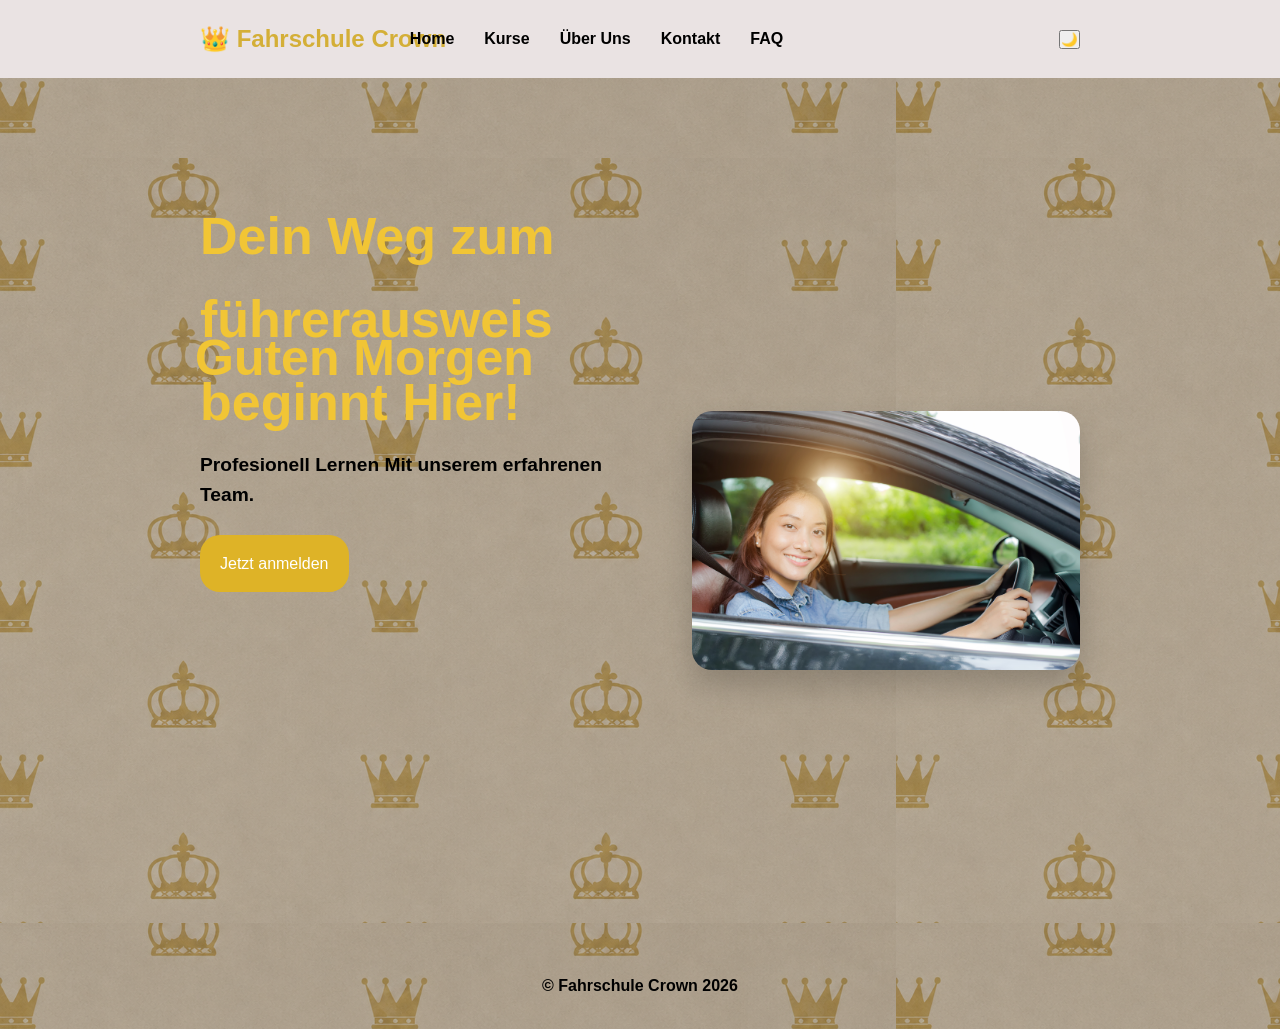
<file: index.html>
<!DOCTYPE html>
<html lang ="de">
    <head>
    <title>Fahrschule-Crown</title>
    <meta name="viewport" content="width=device-width, initial-scale=1.0">
    <meta charset="UTF-8">
    <link rel="stylesheet" href="style.css">
    </head>

<body>
    <header>
        <nav class="navbar">
            <h1>👑 Fahrschule Crown</h1>
            <ul class="nav-links">
            <li><a href="index.html">Home</a></li>
            <li><a href="kurse.html">Kurse</a></li>
            <li><a href="about.html">Über Uns</a></li>
            <li><a href="contact.html">Kontakt</a></li>
            <li><a href="faq.html">FAQ</a></li>
            </ul>
            <button id="darkModeBtn">🌙</button>
        </nav>
    </header>
    <main>
        <h2 id="greeting"></h2>
        <section class="hero">
            <div class="hero-left">
            <h2>Dein Weg zum führerausweis beginnt Hier!</h2>
            <p>Profesionell Lernen Mit unserem erfahrenen Team.</p>
            <a href="contact.html" class="btn">Jetzt anmelden</a>
            </div>
            <div class="hero-right">
                <img id="heroImage" src="learner.jpg" alt="Fahrschüler">
            </div>  
            </section>
          </main>
        <footer>
            <p>© Fahrschule Crown 2026</p>
        </footer>
<script src="scripts.js"></script>
</body>
</html>
</file>
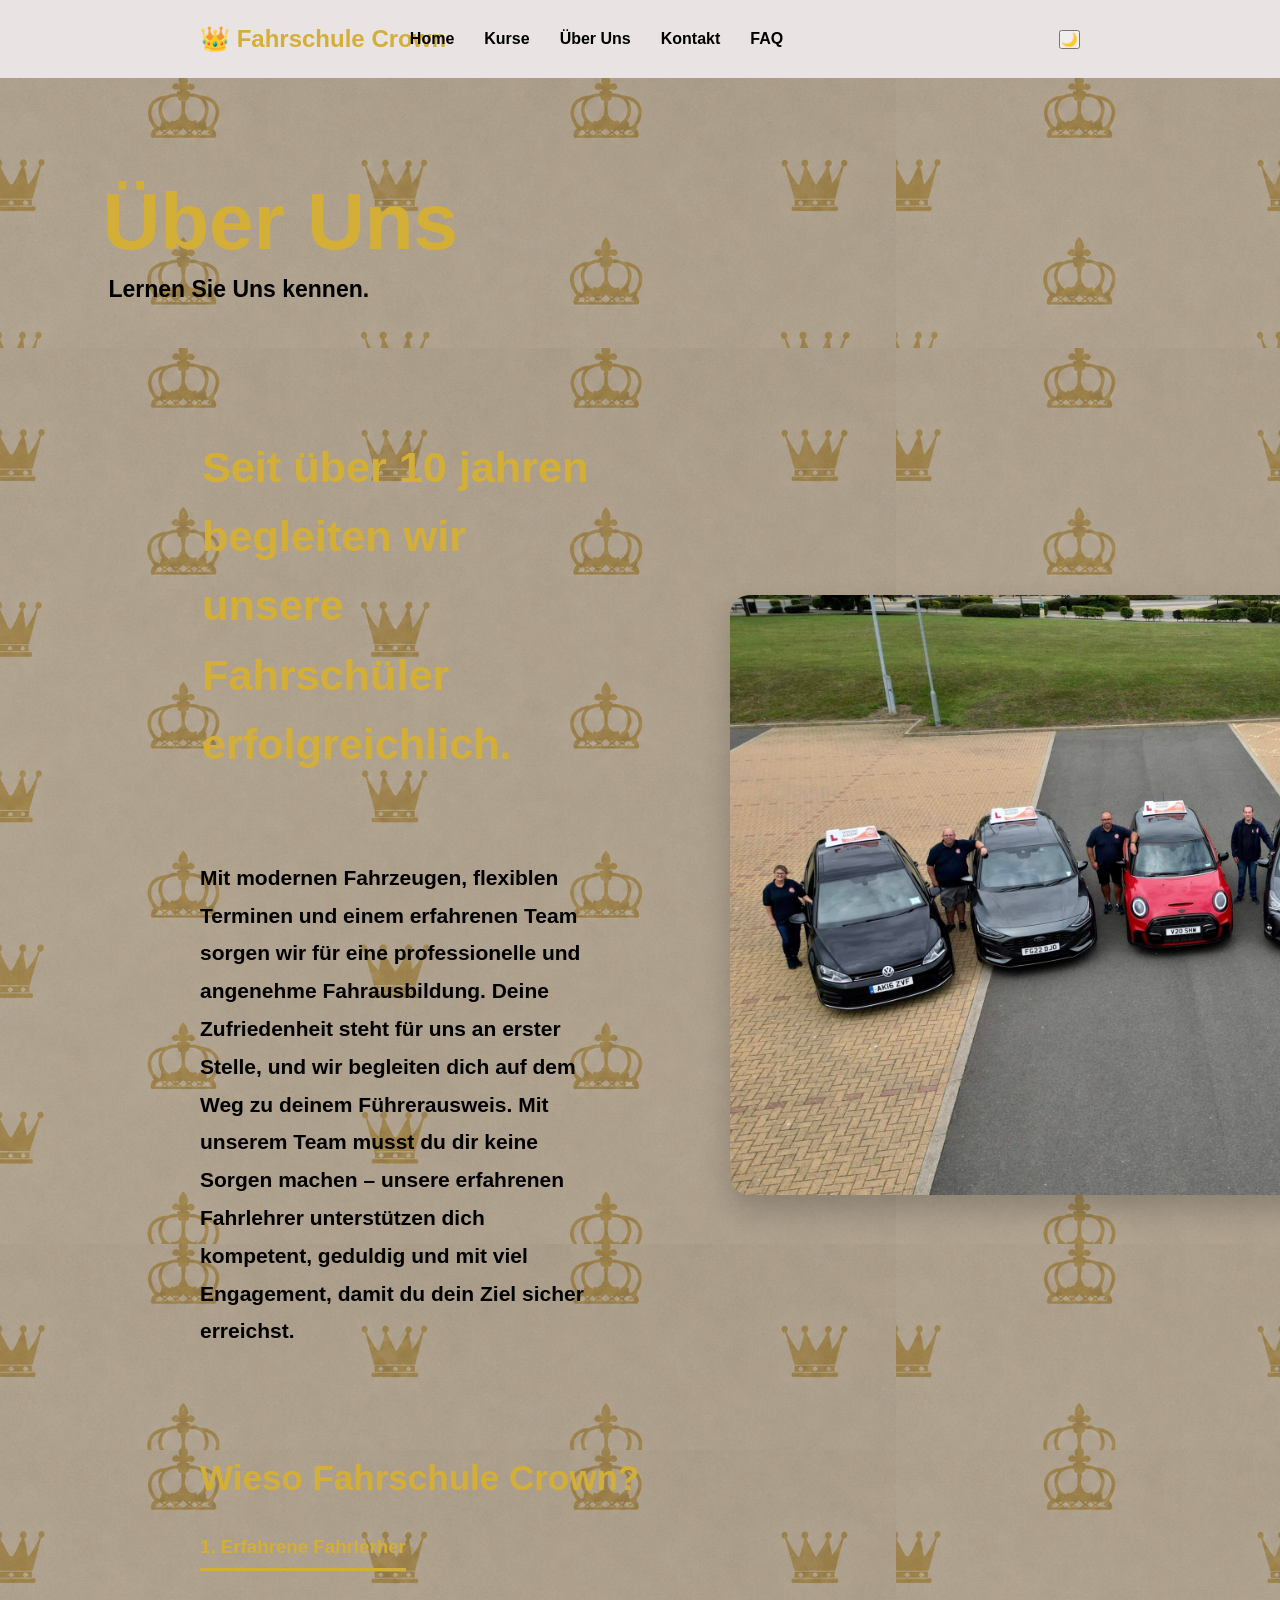
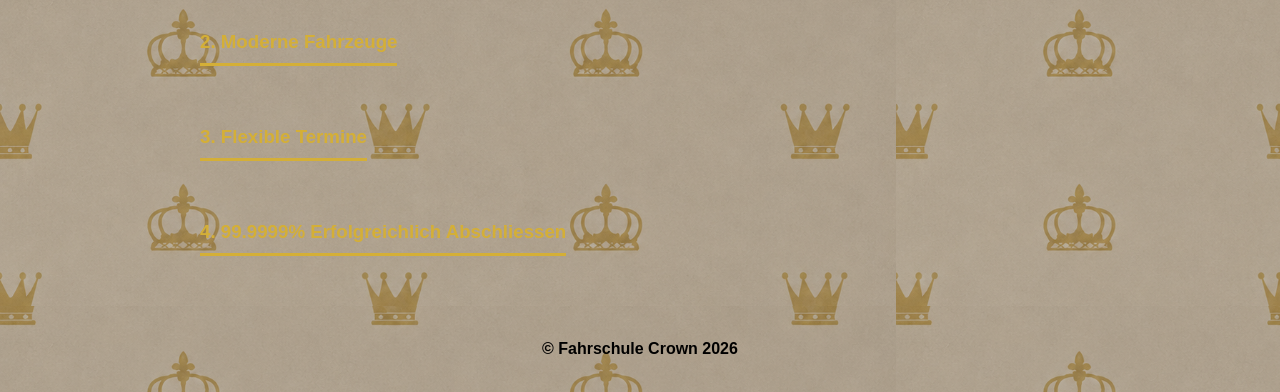
<file: about.html>
<!DOCTYPE html>
<html lang ="de">
     <head>
    <title>Über uns</title>
    <meta name="viewport" content="width=device-width, initial-scale=1.0">
    <meta charset="UTF-8">
    <link rel="stylesheet" href="style.css">
    </head>
    
    <body>
    <header>
        <nav class="navbar">
            <h1>👑 Fahrschule Crown</h1>
            <ul class="nav-links">
            <li><a href="index.html">Home</a></li>
            <li><a href="kurse.html">Kurse</a></li>
            <li><a href="about.html">Über Uns</a></li>
            <li><a href="contact.html">Kontakt</a></li>
            <li><a href="faq.html">FAQ</a></li>
            </ul>
            <button id="darkModeBtn">🌙</button>
        </nav>
    </header>
    <main>
    <section class="page-hero">
            <h2>Über Uns</h2>
            <p>Lernen Sie Uns kennen.</p>
        </section>

        <section class="about">
            <div class="about-left">
                <h2>Seit über 10 jahren<br>begleiten wir unsere<br>Fahrschüler erfolgreichlich.</h2>
            <p>Mit modernen Fahrzeugen, flexiblen Terminen und einem erfahrenen Team sorgen wir für eine professionelle und angenehme Fahrausbildung.
Deine Zufriedenheit steht für uns an erster Stelle, und wir begleiten dich auf dem Weg zu deinem Führerausweis. Mit unserem Team musst du dir keine Sorgen machen – unsere erfahrenen Fahrlehrer unterstützen dich kompetent, geduldig und mit viel Engagement, damit du dein Ziel sicher erreichst.
</p>
                </div>
                <div class="about-right">
                <img src="team.jpeg" alt="Team">
            </div>
            </section>

        <section class="why1">
            <h2>Wieso Fahrschule Crown?</h2>

                <div class="why2">
                <h3>1. Erfahrene Fahrlerher</h3>
                </div>

                <div class="why2">
                <h3>2. Moderne Fahrzeuge</h3>
                </div>

                <div class="why2">
                <h3>3. Flexible Termine</h3>
                </div>

                <div class="why2">
                <h3>4. 99.9999% Erfolgreichlich Abschliessen</h3>
                </div>

        </div>
        </section>
    </main>
            <footer>
            <p>© Fahrschule Crown 2026</p>
        </footer>
<script src="scripts.js"></script>
</body>
</html>
</file>
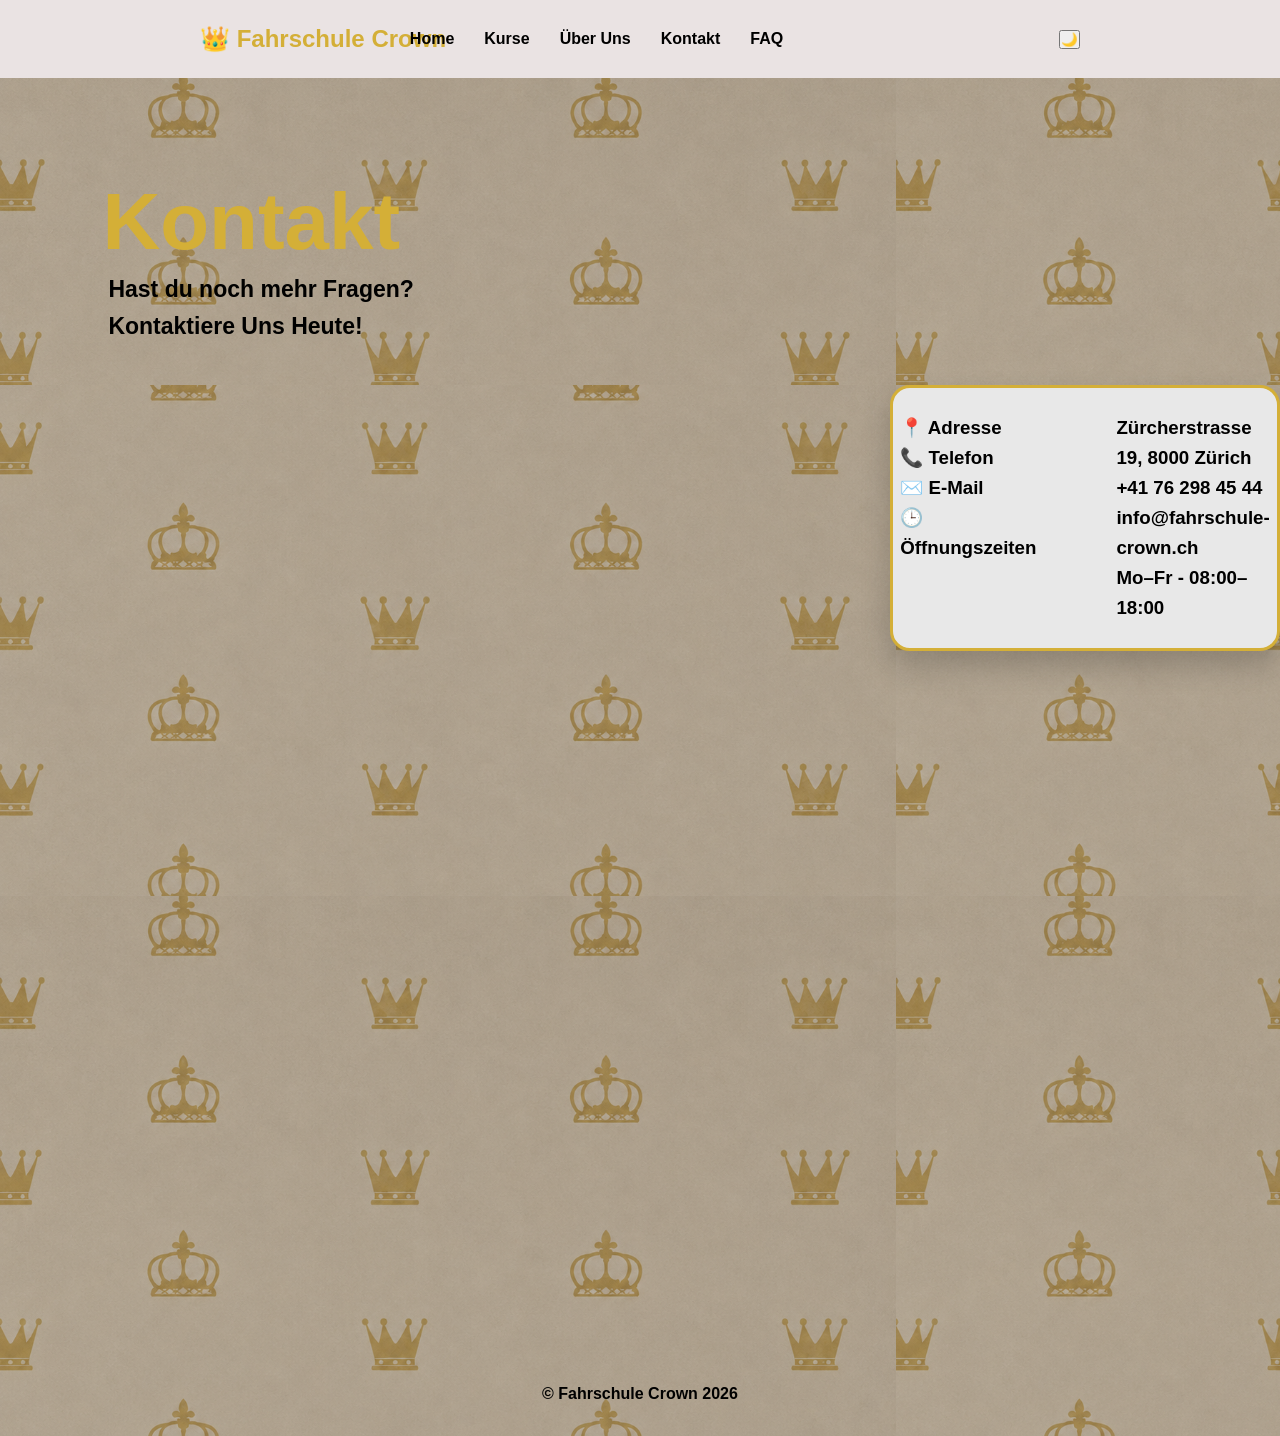
<file: contact.html>
<!DOCTYPE html>
<html lang ="de">
     <head>
    <title>Kontakt</title>
    <meta name="viewport" content="width=device-width, initial-scale=1.0">
    <meta charset="UTF-8">
    <link rel="stylesheet" href="style.css">
    </head>
    
<body>
    <header>
        <nav class="navbar">
            <h1>👑 Fahrschule Crown</h1>
            <ul class="nav-links">
            <li><a href="index.html">Home</a></li>
            <li><a href="kurse.html">Kurse</a></li>
            <li><a href="about.html">Über Uns</a></li>
            <li><a href="contact.html">Kontakt</a></li>
            <li><a href="faq.html">FAQ</a></li>
            </ul>
            <button id="darkModeBtn">🌙</button>
        </nav>
    </header>

 <main>
    <section class="page-hero">
            <h2>Kontakt</h2>
            <p>Hast du noch mehr Fragen?<br>Kontaktiere Uns Heute!</p>
        </section>
        

        <section class="kontakt">
            <div class="kontakt-left">
                <h3>📍 Adresse </h3>
                <h3>📞 Telefon </h3>
                <h3>✉️ E-Mail  </h3>
                <h3>🕒 Öffnungszeiten</h3>

            </div>
            <div class="kontakt-right">
                <h3>Zürcherstrasse 19, 8000 Zürich</h3>
                <h3>+41 76 298 45 44</h3>
                <h3>info@fahrschule-crown.ch</h3>
                <h3>Mo–Fr - 08:00–18:00</h3>
            </div>
            </section>
        </main>

            <footer>
            <p>© Fahrschule Crown 2026</p>
        </footer>
<script src="scripts.js"></script>
</body>
</html>
</file>
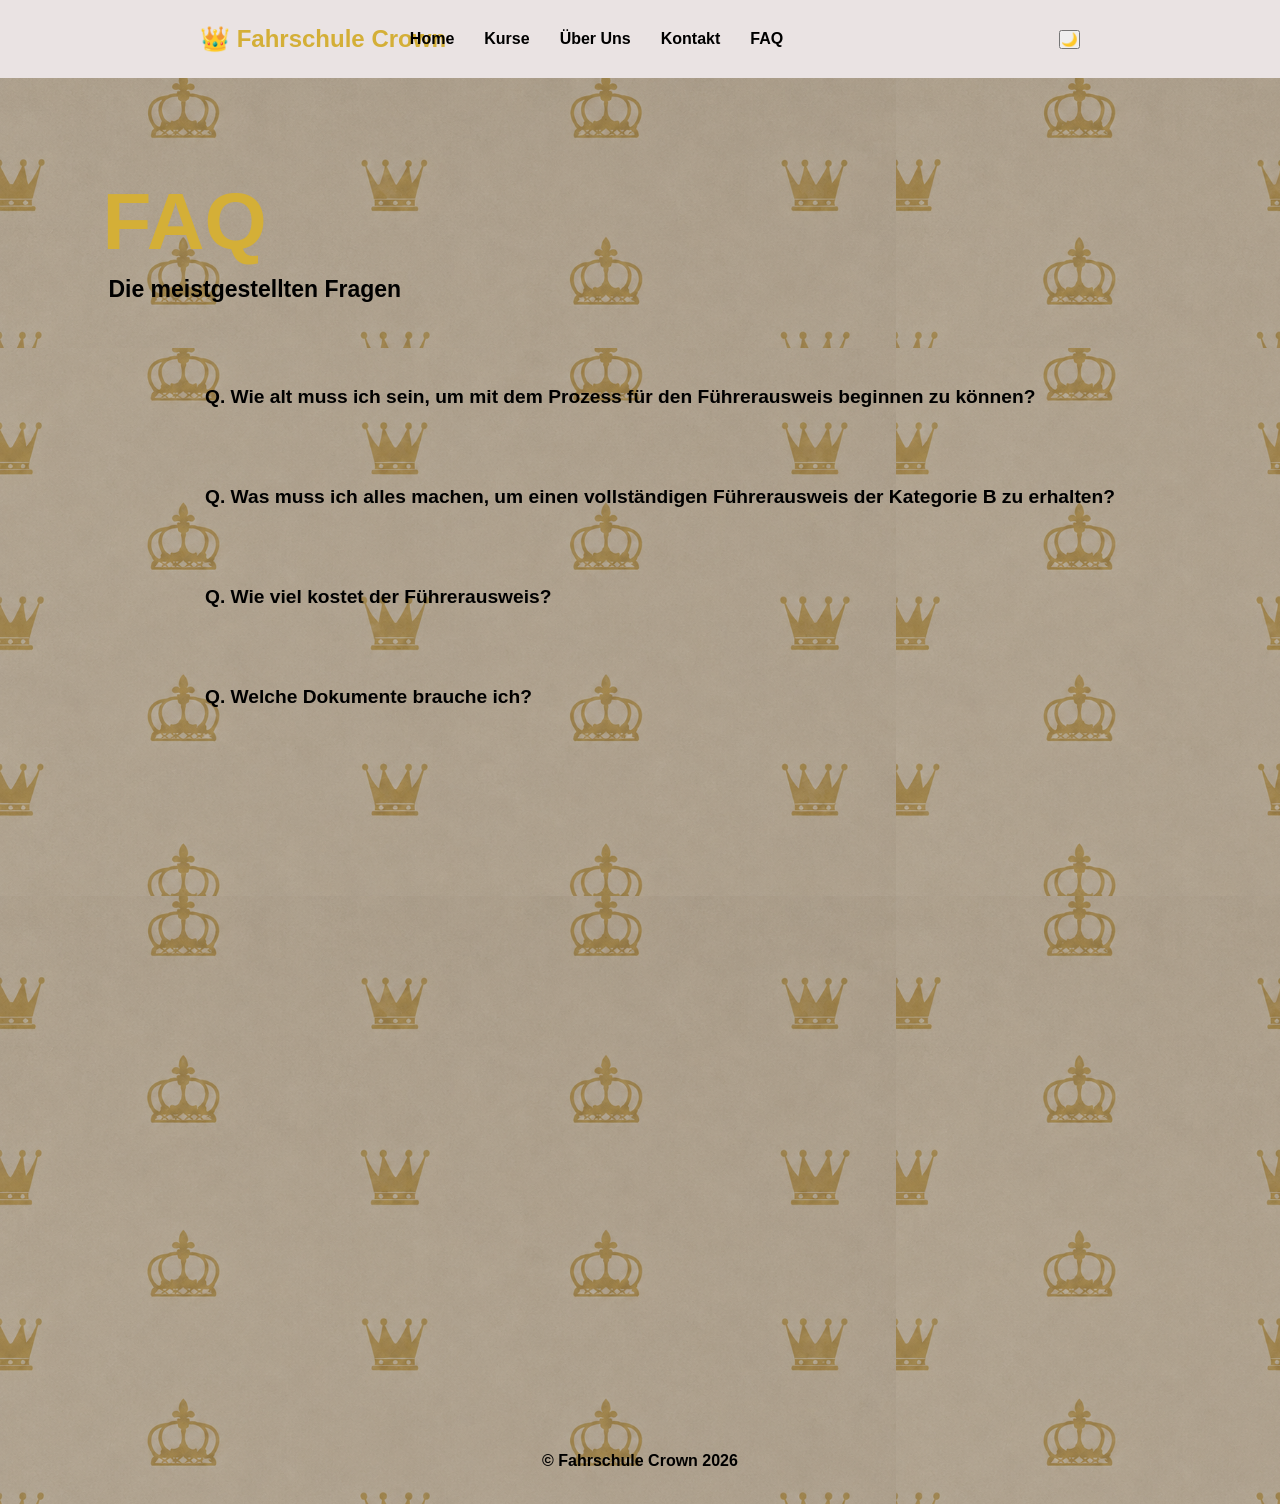
<file: faq.html>
<!DOCTYPE html>
<html lang ="de">
     <head>
    <title>FAQ</title>
    <meta name="viewport" content="width=device-width, initial-scale=1.0">
    <meta charset="UTF-8">
    <link rel="stylesheet" href="style.css">
    </head>
    
    <body>
    <header>
        <nav class="navbar">
            <h1>👑 Fahrschule Crown</h1>
            <ul class="nav-links">
            <li><a href="index.html">Home</a></li>
            <li><a href="kurse.html">Kurse</a></li>
            <li><a href="about.html">Über Uns</a></li>
            <li><a href="contact.html">Kontakt</a></li>
            <li><a href="faq.html">FAQ</a></li>
            </ul>
            <button id="darkModeBtn">🌙</button>
        </nav>
    </header>

    <main>
    <section class="page-hero">
            <h2>FAQ</h2>
            <p>Die meistgestellten Fragen</p>
        </section>
        <section class="faq">

            <div class="faq-text">
                <button class="faq-question">Q. Wie alt muss ich sein, um mit dem Prozess für den Führerausweis beginnen zu können?</button>
                <p class="faq-answer">A. Du musst mindestens 17 Jahre alt sein, um mit dem Prozess des Führerausweises zu Starten.</p>

            </div>
            <div class="faq-text">
                <button class="faq-question">Q. Was muss ich alles machen, um einen vollständigen Führerausweis der Kategorie B zu erhalten?</button>
                <p class="faq-answer">A. Zuerst musst du den Nothelferkurs erfolgreich absolvieren. Danach musst du die Autotheorieprüfung bestehen. Anschliessend musst du ein Jahr mit dem Lernfahrausweis fahren (nur wenn du unter 20 Jahre alt bist)<br> ansonsten kannst du direkt mit den Fahrstunden beginnen.
Danach absolvierst du den VKU. Sobald du all diese Schritte abgeschlossen hast, kannst du die praktische Fahrprüfung absolvieren.</p>
            </div>
             <div class="faq-text">
                <button class="faq-question">Q. Wie viel kostet der Führerausweis?</button>
                <p class="faq-answer">A. Im Durschnitt liegen die Gesamtkosten zwischen 2.500 CHF und 3.500 CHF.</p>
            </div>

             <div class="faq-text">
                <button class="faq-question">Q. Welche Dokumente brauche ich?</button>
                <p class="faq-answer">A. Um mit den Fahrstunden beginnen zu können, benötigst du deinen Lernfahrausweis und einen gültigen ID.</p>
            </div>


        </section>

        </main>

            <footer>
            <p>© Fahrschule Crown 2026</p>
        </footer>
<script src="scripts.js"></script>
</body>
</html>
</file>
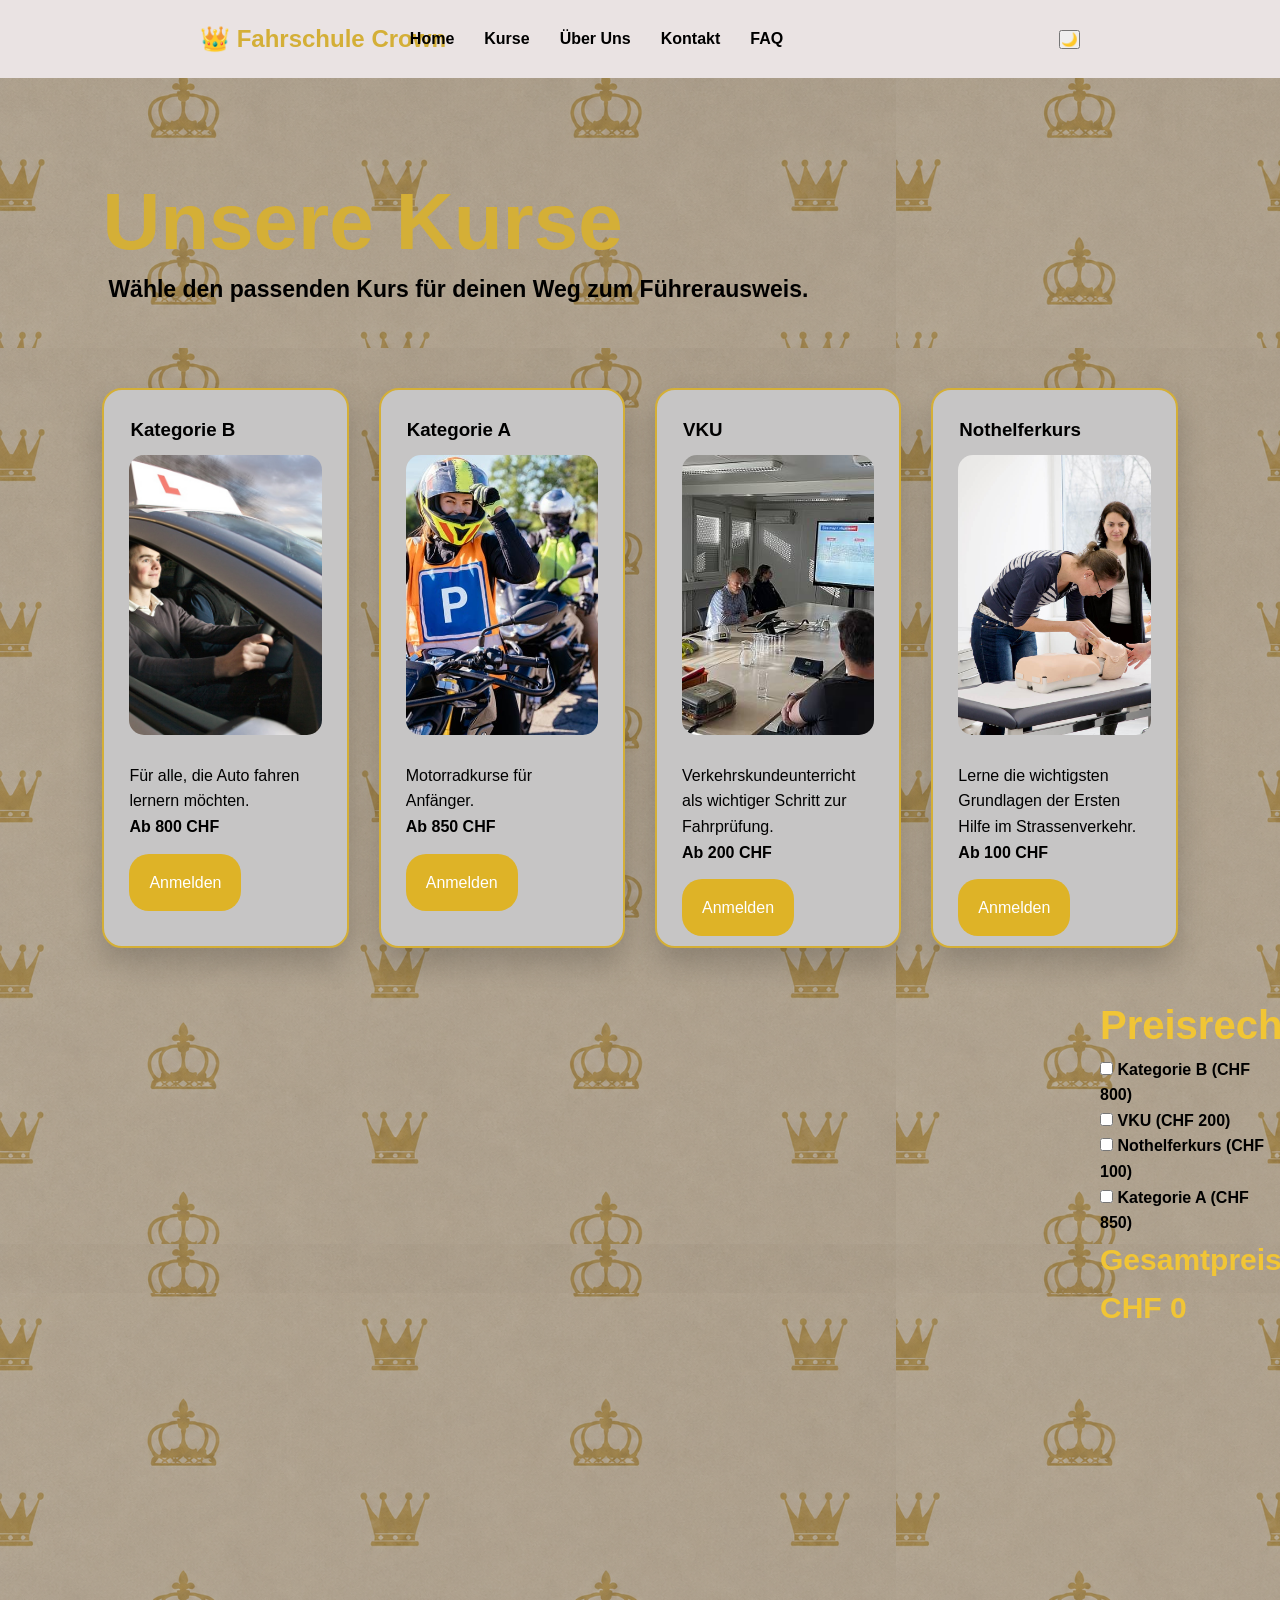
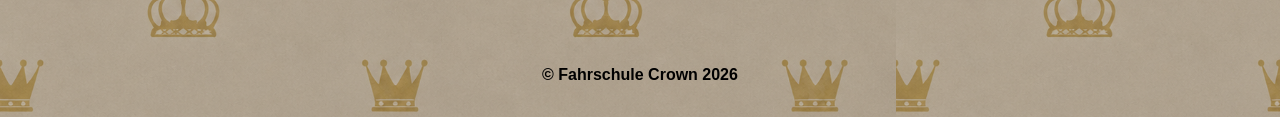
<file: kurse.html>
<!DOCTYPE html>
<html lang ="de">
     <head>
    <title>Kurse</title>
    <meta name="viewport" content="width=device-width, initial-scale=1.0">
    <meta charset="UTF-8">
    <link rel="stylesheet" href="style.css">
    </head>

    <body>
    <header>
        <nav class="navbar">
            <h1>👑 Fahrschule Crown</h1>
            <ul class="nav-links">
            <li><a href="index.html">Home</a></li>
            <li><a href="kurse.html">Kurse</a></li>
            <li><a href="about.html">Über Uns</a></li>
            <li><a href="contact.html">Kontakt</a></li>
            <li><a href="faq.html">FAQ</a></li>
            </ul>
            <button id="darkModeBtn">🌙</button>
        </nav>
    </header>
    <main>
        <section class="page-hero">
            <h2>Unsere Kurse</h2>
            <p>Wähle den passenden Kurs für deinen Weg zum Führerausweis.</p>
        </section>

        <section class="sections">

        <div class="courses">
            <h3>Kategorie B</h3>
            <img src="Lcar.jpg" alt="Auto">
            <p>Für alle, die Auto fahren lernern möchten.</p>
            <strong>Ab 800 CHF</strong>
            <a href="contact.html" class="btn">Anmelden</a>
        </div>

         <div class="courses">
            <h3>Kategorie A</h3>
            <img src="Lbike.jpg" alt="Motorrad">
            <p>Motorradkurse für Anfänger.</p>
            <strong>Ab 850 CHF</strong>
            <a href="contact.html" class="btn">Anmelden</a>
        </div>

         <div class="courses">
            <h3>VKU</h3>
            <img src="VKU.jpg" alt="Verkehrskundeunterricht">
            <p>Verkehrskundeunterricht als wichtiger Schritt zur Fahrprüfung.</p>
            <strong>Ab 200 CHF</strong>
            <a href="contact.html" class="btn">Anmelden</a>
        </div>

        <div class="courses">
            <h3>Nothelferkurs</h3>
            <img src="nothelfer.jpg" alt="Nothelferkurs">
            <p>Lerne die wichtigsten Grundlagen der Ersten Hilfe im Strassenverkehr.</p>
            <strong>Ab 100 CHF</strong>
            <a href="contact.html" class="btn">Anmelden</a>
        </div>

        </section>

        <section class="calc">
            <h2>Preisrechner</h2>

            <div>
                <input type="checkbox" class="courseoption" id="katB" value="800">
                <label for="catB">Kategorie B (CHF 800)</label>
            </div>

            <div>
                <input type="checkbox" class="courseoption" id="vku" value="200">
                <label for="vku">VKU (CHF 200)</label>
            </div>

            <div>
                <input type="checkbox" class="courseoption" id="nothelfer" value="100">
                <label for="nothelfer">Nothelferkurs (CHF 100)</label>
            </div>

             <div>
                <input type="checkbox" class="courseoption" id="katA" value="850">
                <label for="nothelfer">Kategorie A (CHF 850)</label>
            </div>

            <p id="result">Gesamtpreis: CHF 0</p>
        </section>
    </main>

            <footer>
            <p>© Fahrschule Crown 2026</p>
        </footer>
<script src="scripts.js"></script>
</body>
</html>
</file>
<file: style.css>
* {
    margin: 0;
    padding: 0;
    box-sizing: border-box;
}

body {
    font-family: Arial, Helvetica, sans-serif;
    background-image: url(background.png);
    background-size: 70%;
    color:black;
    line-height: 1.6;
}

.navbar {
    display: flex;
    justify-content: space-between;
    padding: 20px 200px;
    align-items: center;
    background: rgba(234, 227, 227);
}

.navbar h1 {
    color: #D4AF37;
}

.nav-links {
    text-align: center;
    display: flex;
    list-style: none;
    gap: 30px;
    margin-left: -312px;
}

.nav-links a {
    color: black;
    text-decoration: none;
    font-weight: bold;
    transition: 0.3s ease;
} 

.nav-links a:hover {
    color:gold;
    transform: translateY(-2px);
    border-bottom: 2px solid gold;
}

.hero {
    display: flex;
    justify-content: space-between;
    align-items: center;
    min-height: 85vh;
    padding: 0 200px;
    gap: 60px;
    margin-bottom: 20px;
    background-image:url(background.png);
    background-size: 70%;
    
}

.hero-left {
    width: 50%;
}

.hero-right {
    width: 45%;
}

.hero-right img {
    display: block;
    width: 100%;
    border-radius: 20px;
    box-shadow: 0 15px 30px rgba(0,0,0,.2);
    transition: 0.3s ease;
}

.hero-right img:hover {
    transform: scale(1.02);
}

.hero-left h2 {
    font-size: 3.25rem;
    margin-top: -310px;
    margin-bottom: 5px;
    color: #f1c535
}

.hero-left p {
    font-size: 1.2rem;
    margin-bottom: 40px;
    font-weight: bold;
}

.btn {
    color: #ffffff;
    background-color: #deb327;
    border-radius: 20px;
    text-decoration: none;
    padding: 20px;
}

.btn:hover {
    color: #fffb00;
    transform: translateY(-2px);
    transition: all 0.3s ease;
    cursor: pointer;
}

.sections {
    display: flex;
    gap: 30px;
    padding: 40px 8% 100px;
    flex-wrap: wrap;
    background-image:url(background.png);
    background-size: 70%;
}

.courses {
    flex: 1;
    min-width: 25px;
    padding: 25px;
    border: 2px solid #D4AF37;
    border-radius: 20px;
    box-shadow: 0 15px 30px rgba(0,0,0,.2);
    transition: all 0.3 ease-in;
    margin-bottom: 245px;
    background-color: rgb(198, 197, 197);
    transition: 0.3s ease;
    

}

.courses:hover {
    transform: scale(1.02);
}

.courses img {
    width: 100%;
    height: 280px;
    object-fit: cover;
    border-radius: 15px;
    margin-bottom: 20px;
}

.page-hero {
    padding: 80px 8% 40px;
    background-image:url(background.png);
    background-size: 70%;
}

.page-hero h2 {
    color:#D4AF37;
    font-size: 80px;
    margin-bottom: 5px;
}

.page-hero p {
    font-size: 23px;
    font-weight: bold;
    margin-top: -20px;
    margin-left: 6px;
}

.courses strong {
    display: block;
    margin-bottom: 30px;
}

.courses h3 {
    margin-bottom: 10px;
    margin-left: 1px;
}

.about {
    display: flex;
    align-items: center;
    padding: 50px;
    background-image: url(background.png);
    background-size: 70%;
}

.about-right {
    width: 50%;
}

.about-left {
    width: 50%;
    margin-left: 50px;
}

.about-right img {
    width: 1000px;
    height: 600px;
    object-fit: cover;
    border-radius: 20px;
    box-shadow: 0 15px 30px rgba(0,0,0,.2);
    margin: -100px 90px;
    transition: 0.3s ease;
}

.about-right img:hover {
    transform: scale(1.02);
}

.about-left h2{
    color:#D4AF37;
    font-size: 2.7rem;
    margin-top: -15px;
    padding: 50px;
    margin-bottom: -20px;
    margin-left: 52px;
}

.about-left p {
    color: #000000;
    font-size: 21px;
    line-height: 1.8;
    padding: 50px;
    max-width: 1000px;
    font-weight: bold;
    margin-left: 50px;
}

.why1 {
    color:#D4AF37;
    background-image: url(background.png);
    background-size: 70%;

}

.why1 h2 {
    margin-bottom: 20px;
    font-size: 35px;
    margin-left: 200px;
}

.why2 {
    display: flex;
    gap: 15px;
    color: #D4AF37;
    margin-left: 200px;
    max-width: 500px;
    
}

.why2 h3 {
    margin-bottom: 50px;
    color: #D4AF37;
    line-height: 2px;
    padding-top: 20px;
    padding-bottom: 20px;
    border-bottom: 3px solid #D4AF37;
    animation: animated 3s infinite;
}

@keyframes animated {
  0% { color: #D4AF37 }
  50% { color: rgb(251, 255, 0); }
  100% { color: #D4AF37}
}

.kontakt {
    display: flex;
    flex: 1;
    max-width: 800px;
    padding: 25px;
    margin-left: 890px;
    margin-bottom: 700px;
    justify-content: center;
    gap: 80px;
    border: 3px solid #D4AF37;
    border-radius: 20px;
    box-shadow: 0 15px 30px rgba(0,0,0,.2);
    background-color: rgb(232, 232, 232);
}


footer {
    text-align: center;
    padding: 30px;
    font-weight: bold;    
}

body.dark {
    background-image:url(backgrouddark.png);
    background-size: 70%;
    color: white;
}

body.dark .navbar {
    background-color: rgba(36, 36, 36);
    color: white;
}

body.dark .nav-links a {
    color: white;
    transition: 0.3s ease;
}

body.dark .nav-links a:hover {
    color: gold;
    border-bottom: 2px solid gold;
    transform: translateY(-2px);
}


body.dark .hero {
    background-image: url(backgrouddark.png);
    background-size: 70%;
}

body.dark .page-hero {
    background-image: url(backgrouddark.png);
    background-size: 70%;
}

body.dark .sections {
    background-image:url(backgrouddark.png);
    background-size: 70%;
}

body.dark .courses {
    background-color: rgb(40, 40, 40)
}

body.dark .about {
    background-image:url(backgrouddark.png);
    background-size: 70%
}

body.dark .about-left p {
    color: white;
}

body.dark .why1 {
    color:#D4AF37;
    background-image: url(backgrounddark.png);
    background-size: 70%;
}

body.dark .kontakt {
    background-color: rgb(39, 39, 39);
}

.faq {
    margin-bottom: 670px;
    line-height: 100px;
}

.faq-text {
    margin-left: 205px;
}

.faq-answer {
    color:#f1c535;
    display: none;
    margin-top: 15px;
    font-weight: bold;
    line-height: 25px;
    position: relative;
    top: -6px;
    font-size: 20px;
}

.faq-text.active .faq-answer {
    display: block;
}


.faq-question {
    width: 100%;
    background: none;
    border: none;
    font-size: 1.2rem;
    font-weight: bold;
    text-align: left;
    cursor: pointer;
    color: inherit;
    line-height: 2px;
}


#greeting {
    color: #f1c535;
    margin-left: 195px;
    font-size: 50px;
    position: relative;
    top: 240px;
    animation: animated2 2s infinite;
   
}


@keyframes animated2 {
  0% { color: #f1c535 }
  50% { color: rgb(251, 255, 0); }
  100% { color: #f1c535}
}


#heroImage {
    opacity: 1;
    transition: opacity 0.6s ease;
}


.calc {
    margin-left: 1100px;
    position: relative;
    top: -300px;
    font-weight: bold;
}

.calc h2 {
    color:#f1c535;
    font-size: 40px;
}


#result {
    color:#f1c535;
    animation: animated3 1s infinite;
    font-size: 30px;
}


@keyframes animated3 {
  0% { color: #f1c535 }
  50% { color: rgb(251, 255, 0); }
  100% { color: #f1c535}
}
</file>
